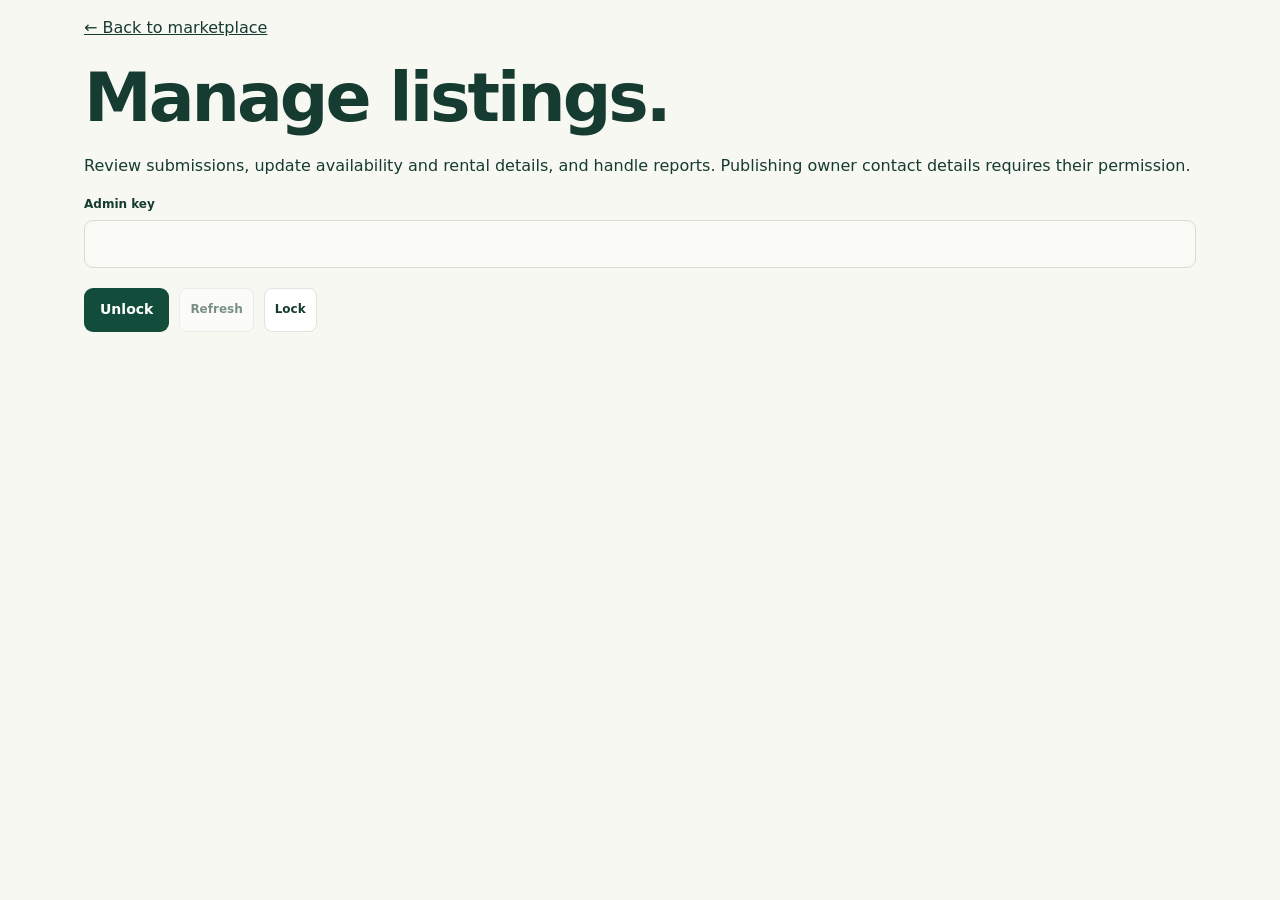
<file: admin.html>
<!doctype html><html lang="en"><head><meta charset="utf-8"><meta name="viewport" content="width=device-width,initial-scale=1"><meta name="robots" content="noindex,nofollow"><title>Manage listings · HiramMuna PH</title><link rel="stylesheet" href="/assets/styles.css?v=20261110a"><script type="module" src="/assets/admin.js?v=20261110a"></script></head><body><main class="wrap"><p><a href="/">← Back to marketplace</a></p><h1>Manage listings.</h1><p>Review submissions, update availability and rental details, and handle reports. Publishing owner contact details requires their permission.</p><form id="login"><label for="key">Admin key</label><input id="key" type="password" required minlength="32" autocomplete="off"><div class="admin-toolbar"><button class="list-button">Unlock</button><button class="details" id="refresh" type="button" disabled>Refresh</button><button class="details" id="lock" type="button">Lock</button></div></form><p id="admin-status" class="status-line" role="status" aria-live="polite"></p><section id="admin-content" hidden><div class="search-grid"><div><label for="queue-search">Search name or reference</label><input id="queue-search" type="search"></div><div><label for="queue-status">Review status</label><select id="queue-status"><option value="">All listings</option><option value="pending">Pending</option><option value="approved">Approved</option><option value="rejected">Rejected</option></select></div></div><h2>Listings</h2><div id="queue"></div><h2>Reports and change requests</h2><p class="queue-summary">Resolving a report does not change its listing. Edit or unpublish the listing separately when appropriate.</p><div id="reports"></div></section></main><dialog id="edit-dialog" class="form-dialog" aria-labelledby="edit-title"><h2 id="edit-title">Edit listing</h2><p>Changes to an approved listing appear publicly as soon as you save. Confirm new contact details with the owner first.</p><form id="edit-form"><label for="edit-name">Item name</label><input id="edit-name" name="name" required minlength="3" maxlength="80" placeholder="e.g. Cordless drill set">
 <div class="form-row"><div><label for="edit-category">Category</label><select id="edit-category" name="category" required><option value="">Choose a category</option><option value="Tools">Tools</option><option value="Outdoor">Outdoor</option><option value="Camera">Camera</option><option value="Events">Events</option><option value="Home">Home</option></select></div><div><label for="edit-province">Province</label><select id="edit-province" name="province" required><option value="">Choose a province</option><option value="Aurora">Aurora</option><option value="Bataan">Bataan</option><option value="Bulacan">Bulacan</option><option value="Nueva Ecija">Nueva Ecija</option><option value="Pampanga">Pampanga</option><option value="Tarlac">Tarlac</option><option value="Zambales">Zambales</option></select></div></div>
 <label for="edit-city">City or municipality</label><input id="edit-city" name="city" required minlength="2" maxlength="60" placeholder="e.g. San Fernando">
 <div class="form-row"><div><label for="edit-price">Daily rental price (PHP)</label><input id="edit-price" name="price" type="number" min="0.01" max="100000" step="0.01" required></div><div><label for="edit-deposit">Refundable deposit (PHP)</label><input id="edit-deposit" name="deposit" type="number" min="0" max="1000000" step="0.01"><small>0 = no deposit. Leave blank if not yet agreed.</small></div></div>
 <div class="form-row"><div><label for="edit-min_days">Minimum rental days</label><input id="edit-min_days" name="min_days" type="number" min="1" max="365" step="1" value="1" required></div><div><label for="edit-availability">Availability</label><select id="edit-availability" name="availability" required><option value="available">Available — confirm dates with owner</option><option value="unavailable">Currently unavailable</option></select></div></div>
 <label for="edit-delivery_mode">Pickup / delivery</label><select id="edit-delivery_mode" name="delivery_mode" required><option value="pickup">Pickup only</option><option value="delivery">Delivery only</option><option value="both">Pickup or delivery</option></select>
 <small>Agree on the exact handover location and any delivery fee privately.</small>
 <label for="edit-description">Description and condition</label><textarea id="edit-description" name="description" required minlength="15" maxlength="1200" placeholder="Describe condition, included accessories, and any defects."></textarea>
 <label for="edit-conditions">Rental conditions</label><textarea id="edit-conditions" name="conditions" maxlength="1000" placeholder="Return time, cleaning, late fees, deposit refund terms, and any restrictions. Do not include private IDs or a home address."></textarea>
 <label for="edit-messenger">Owner's Messenger link</label><input id="edit-messenger" name="messenger" type="url" maxlength="200"   placeholder="https://m.me/your.username"><small>Use https://m.me/username or https://www.messenger.com/t/username. Test the link before submitting.</small>
 <label for="edit-phone">Owner's Philippine mobile number</label><input id="edit-phone" name="phone" type="tel" maxlength="30"   placeholder="09XXXXXXXXX or +639XXXXXXXXX">
 <label class="check"><input type="checkbox" name="contact_consent"  ><span>I have the owner's explicit permission to publish this Messenger link and mobile number.</span></label>
 <label for="edit-photo">Replace photo (optional)</label><input id="edit-photo" name="photo" type="file" accept="image/jpeg,image/png,image/webp"><small>Up to 10 MB. Resized before upload. Avoid faces, IDs, addresses, or other private information.</small><label class="check"><input type="checkbox" name="remove_photo"><span>Remove the current photo (a new upload takes priority).</span></label><small>For an older item without owner contact permission, leave both contact fields blank and the contact checkbox unchecked.</small><p id="edit-status" role="status" aria-live="polite"></p><div class="form-actions"><button id="cancel-edit" type="button" class="details">Cancel</button><button id="save-edit" type="submit" class="list-button">Save changes</button></div></form></dialog></body></html>
</file>
<file: assets/styles.css>
:root{--ink:#163b30;--green:#124c3b;--lime:#d9ef8c;--paper:#f7f8f2;--muted:#62716a;--line:#dfe5da}*{box-sizing:border-box}body{margin:0;background:var(--paper);color:var(--ink);font:16px/1.55 system-ui,-apple-system,Segoe UI,sans-serif}button,input,select{font:inherit}button,a,input,select{-webkit-tap-highlight-color:transparent}button{cursor:pointer}a{color:inherit}a,button,input,select{outline-offset:4px} :focus-visible{outline:3px solid #c98418}.wrap{max-width:1160px;margin:auto;padding:0 24px}header{background:#fff;border-bottom:1px solid var(--line)}nav{display:flex;align-items:center;justify-content:space-between;gap:16px;min-height:82px}.brand{text-decoration:none;font-size:23px;font-weight:850;letter-spacing:-1px}.brand span{background:var(--lime);font-size:11px;padding:4px 6px;border-radius:6px;letter-spacing:0;vertical-align:middle}.nav-link{font-size:14px;text-decoration:none;font-weight:650}.notice{padding:9px 20px;background:#eaf1df;text-align:center;font-size:12px}.hero{display:grid;grid-template-columns:1.25fr 1fr;gap:48px;align-items:center;padding-top:58px;padding-bottom:54px}.eyebrow{font-size:12px;font-weight:750;letter-spacing:2px;text-transform:uppercase}.eyebrow:before{content:'●';color:#77a24c;margin-right:8px}h1{font-size:clamp(38px,5.7vw,68px);line-height:1.08;letter-spacing:-3px;margin:20px 0}h1 em{font-style:normal;color:#5e7f3d}.lead{max-width:470px;color:var(--muted);font-size:17px}.pill{display:inline-flex;gap:8px;font-size:12px;border:1px solid var(--line);border-radius:30px;padding:7px 12px;margin-top:12px}.hero-art{min-height:300px;border-radius:28px;background:var(--green);padding:30px;color:white;position:relative;overflow:hidden}.hero-art:before{content:'';position:absolute;width:280px;height:280px;border:1px solid #ffffff22;border-radius:50%;right:-70px;top:-80px}.art-title{font-size:12px;letter-spacing:2px;color:#d9ef8c}.objects{display:flex;justify-content:center;align-items:center;gap:10px;padding:20px 0}.object{font-size:56px;background:#f0f4e6;border-radius:22px;padding:15px;transform:rotate(-9deg)}.object:nth-child(2){transform:rotate(9deg);margin-top:25px;background:var(--lime)}.art-foot{display:flex;justify-content:space-between;gap:10px;font-size:13px;color:#deebdf}.art-foot strong{display:block;color:white;font-size:20px}.search-panel{background:white;border:1px solid var(--line);border-radius:18px;padding:22px;box-shadow:0 10px 30px #163b3006}.search-grid{display:grid;grid-template-columns:2fr 1fr 1fr;gap:14px}label{display:block;font-size:12px;font-weight:750;margin-bottom:6px}input,select{width:100%;min-height:48px;border:1px solid #d5ddd1;border-radius:9px;background:#fafbf7;color:var(--ink);padding:10px 12px}input::placeholder{color:#737c74}.filter-meta{display:flex;justify-content:space-between;align-items:center;gap:12px;margin-top:15px;font-size:12px;color:var(--muted)}.text-button{background:transparent;border:0;text-decoration:underline;color:var(--green);padding:5px}.section-head{display:flex;justify-content:space-between;align-items:end;gap:20px;margin:38px 0 20px}h2{font-size:26px;letter-spacing:-.7px;margin:0}.section-head p{margin:5px 0 0;color:var(--muted);font-size:14px}.section-head>span{font-size:12px;color:var(--muted)}.grid{display:grid;grid-template-columns:repeat(3,1fr);gap:20px}.card{background:white;border:1px solid var(--line);border-radius:17px;overflow:hidden}.visual{height:170px;display:grid;place-items:center;position:relative;background:var(--tint)}.visual .emoji{font-size:70px;filter:drop-shadow(0 12px 8px #163b3015)}.sample{position:absolute;top:12px;left:12px;background:#fffffff0;padding:4px 8px;border-radius:5px;font-size:10px;font-weight:800;letter-spacing:.6px}.card-body{padding:18px}.category{font-size:10px;font-weight:800;letter-spacing:1px;text-transform:uppercase;color:#67785c}.card h3{font-size:18px;margin:6px 0}.location{font-size:12px;color:var(--muted);margin:0 0 16px}.card-bottom{display:flex;align-items:center;justify-content:space-between;gap:8px}.price{font-weight:800;font-size:21px}.price small{font-size:12px;color:var(--muted);font-weight:400}.details{border:1px solid var(--line);background:white;color:var(--ink);border-radius:8px;padding:7px 10px;font-size:12px;font-weight:650}.empty{padding:45px;text-align:center;background:white;border:1px dashed var(--line);border-radius:15px}.how{margin:48px 0;background:#eaf0df;border-radius:22px;padding:30px}.steps{display:grid;grid-template-columns:repeat(3,1fr);gap:26px;margin-top:22px}.step-num{display:inline-grid;place-items:center;background:white;border-radius:50%;height:30px;width:30px;font-size:12px;font-weight:800}.steps h3{font-size:16px;margin:10px 0 6px}.steps p{font-size:13px;color:var(--muted);margin:0}footer{border-top:1px solid var(--line);padding:24px 0 36px;font-size:12px;color:var(--muted)}.footer-row{display:flex;justify-content:space-between;gap:20px}dialog{max-width:470px;width:calc(100% - 32px);border:0;border-radius:20px;padding:28px;color:var(--ink);box-shadow:0 20px 80px #0003}dialog::backdrop{background:#102e27aa}dialog h2{font-size:24px;margin:12px 0}dialog p{color:var(--muted)}.close{background:var(--green);color:white;border:0;border-radius:9px;padding:11px 20px;width:100%;margin-top:12px}.demo-tag{font-size:11px;font-weight:800;color:#6b5c20;background:#fbefc9;border-radius:5px;padding:5px 8px;display:inline-block}[hidden]{display:none!important}@media(max-width:760px){.wrap{padding-left:18px;padding-right:18px}nav{min-height:70px}.brand{font-size:20px}.nav-link{font-size:12px}.hero{grid-template-columns:1fr;gap:26px;padding-top:34px;padding-bottom:30px}h1{letter-spacing:-1.8px;margin:16px 0}.lead{font-size:16px}.hero-art{min-height:220px;padding:22px}.objects{padding:8px}.object{font-size:43px;padding:12px}.search-grid{grid-template-columns:1fr 1fr}.search-field{grid-column:1/-1}.grid{grid-template-columns:repeat(2,1fr);gap:12px}.visual{height:140px}.visual .emoji{font-size:55px}.card-body{padding:13px}.card h3{font-size:16px}.card-bottom{align-items:start;flex-direction:column}.details{width:100%}.section-head{align-items:start}.steps{grid-template-columns:1fr;gap:22px}.how{padding:24px}.footer-row{flex-direction:column;gap:7px}.section-head>span{max-width:90px;text-align:right}}@media(max-width:360px){.grid{grid-template-columns:1fr}.card-bottom{flex-direction:row}.details{width:auto}.brand{font-size:18px}.nav-link{font-size:11px}}@media(prefers-reduced-motion:no-preference){.card{transition:transform .2s,box-shadow .2s}.card:hover{transform:translateY(-3px);box-shadow:0 12px 28px #163b3010}}

.list-button{background:var(--green);color:white;border:0;border-radius:9px;padding:10px 16px;font-size:14px;font-weight:700}.form-dialog{max-width:600px;max-height:90vh;overflow:auto}.form-dialog label{margin-top:14px}.form-dialog textarea{width:100%;min-height:110px;font:inherit;padding:12px;border:1px solid var(--line);border-radius:9px}.check{display:flex;gap:10px;align-items:start;font-weight:400!important}.check input{width:18px;min-height:18px;flex-shrink:0}.form-actions{display:flex;gap:12px;margin-top:20px}.form-actions button{flex:1}.form-status{font-size:14px}.photo{width:100%;height:100%;object-fit:cover}.detail-photo{width:100%;max-height:260px;object-fit:contain;border-radius:10px}.setup-status{color:var(--muted);font-size:13px;margin:14px 0}.trap{display:none}

body{overflow-wrap:anywhere}button:disabled{opacity:.55;cursor:wait}nav{flex-wrap:wrap;padding-top:12px;padding-bottom:12px}.nav-actions{display:flex;gap:16px;align-items:center}.visual{background:#e9eddf}.sample{z-index:1}.photo{position:absolute;inset:0}.fallback-icon{font-size:55px;opacity:.5}.availability{display:inline-block;border-radius:20px;padding:4px 9px;font-size:11px;background:#e8f0da;margin:7px 0}.availability.off{background:#f5e5cb}.rental-meta{font-size:12px;color:var(--muted);margin-bottom:12px}.form-row{display:grid;grid-template-columns:1fr 1fr;gap:14px}.form-dialog,.detail-dialog{max-width:650px;max-height:90dvh;overflow:auto}.form-dialog small{display:block;color:var(--muted);margin-top:6px}textarea{width:100%;min-height:95px;font:inherit;border:1px solid var(--line);border-radius:9px;padding:12px}.contact-actions{display:flex;flex-wrap:wrap;gap:10px;margin:18px 0}.contact-actions a{display:inline-flex;align-items:center;text-decoration:none;padding:11px 15px;border-radius:9px;font-weight:700}.contact-actions .messenger{background:var(--green);color:white}.contact-actions .phone-link{border:1px solid var(--line);background:white}.detail-facts{display:grid;grid-template-columns:1fr 1fr;gap:12px;background:#f2f5eb;padding:16px;border-radius:12px;margin:18px 0}.detail-facts dt{font-size:12px;color:var(--muted)}.detail-facts dd{margin:4px 0 0;font-weight:700}.terms-text{white-space:pre-wrap}.policy{border-top:1px solid var(--line);padding:22px 0}.policy h3{font-size:17px}.policy p,.policy li{font-size:14px;color:var(--muted)}.policy li{margin-bottom:9px}.reference{padding:16px;background:#eaf1df;border-radius:12px;white-space:pre-wrap}.queue-card{background:white;border:1px solid var(--line);padding:22px;border-radius:16px;margin:18px 0}.queue-card h3{margin:0}.admin-toolbar{display:flex;gap:10px;flex-wrap:wrap;margin:20px 0}.admin-toolbar button{min-height:44px}.queue-card details{margin:18px 0}.queue-card summary{cursor:pointer;font-weight:700}.admin-editor{margin-top:20px}.admin-editor label{margin-top:12px}.report-card{border-left:4px solid #b7822f}.danger{color:#963b27}.queue-summary{font-size:13px;color:var(--muted)}.card-bottom button{min-height:44px}.notice a{text-underline-offset:3px}.human-check{margin-top:18px;min-height:65px}.owner-help{font-size:13px;color:var(--muted);padding:12px;background:#f2f5eb;border-radius:10px}#detail-description{white-space:pre-wrap}.empty p{margin-bottom:14px}.status-line{min-height:24px}.report-actions{display:flex;flex-wrap:wrap;gap:10px}@media(max-width:520px){.form-row{grid-template-columns:1fr;gap:0}.nav-link{display:none}.nav-actions{gap:8px}.list-button{font-size:13px;padding:10px 12px}.contact-actions a{width:100%;justify-content:center}.form-actions{flex-wrap:wrap}.form-actions button{min-width:100px}.detail-facts{grid-template-columns:1fr 1fr}.queue-card{padding:16px}.wrap{padding-left:16px;padding-right:16px}}
.search-grid>div,.form-row>div{min-width:0}input,select,textarea{min-width:0}.contact-actions a{min-height:44px}
</file>
